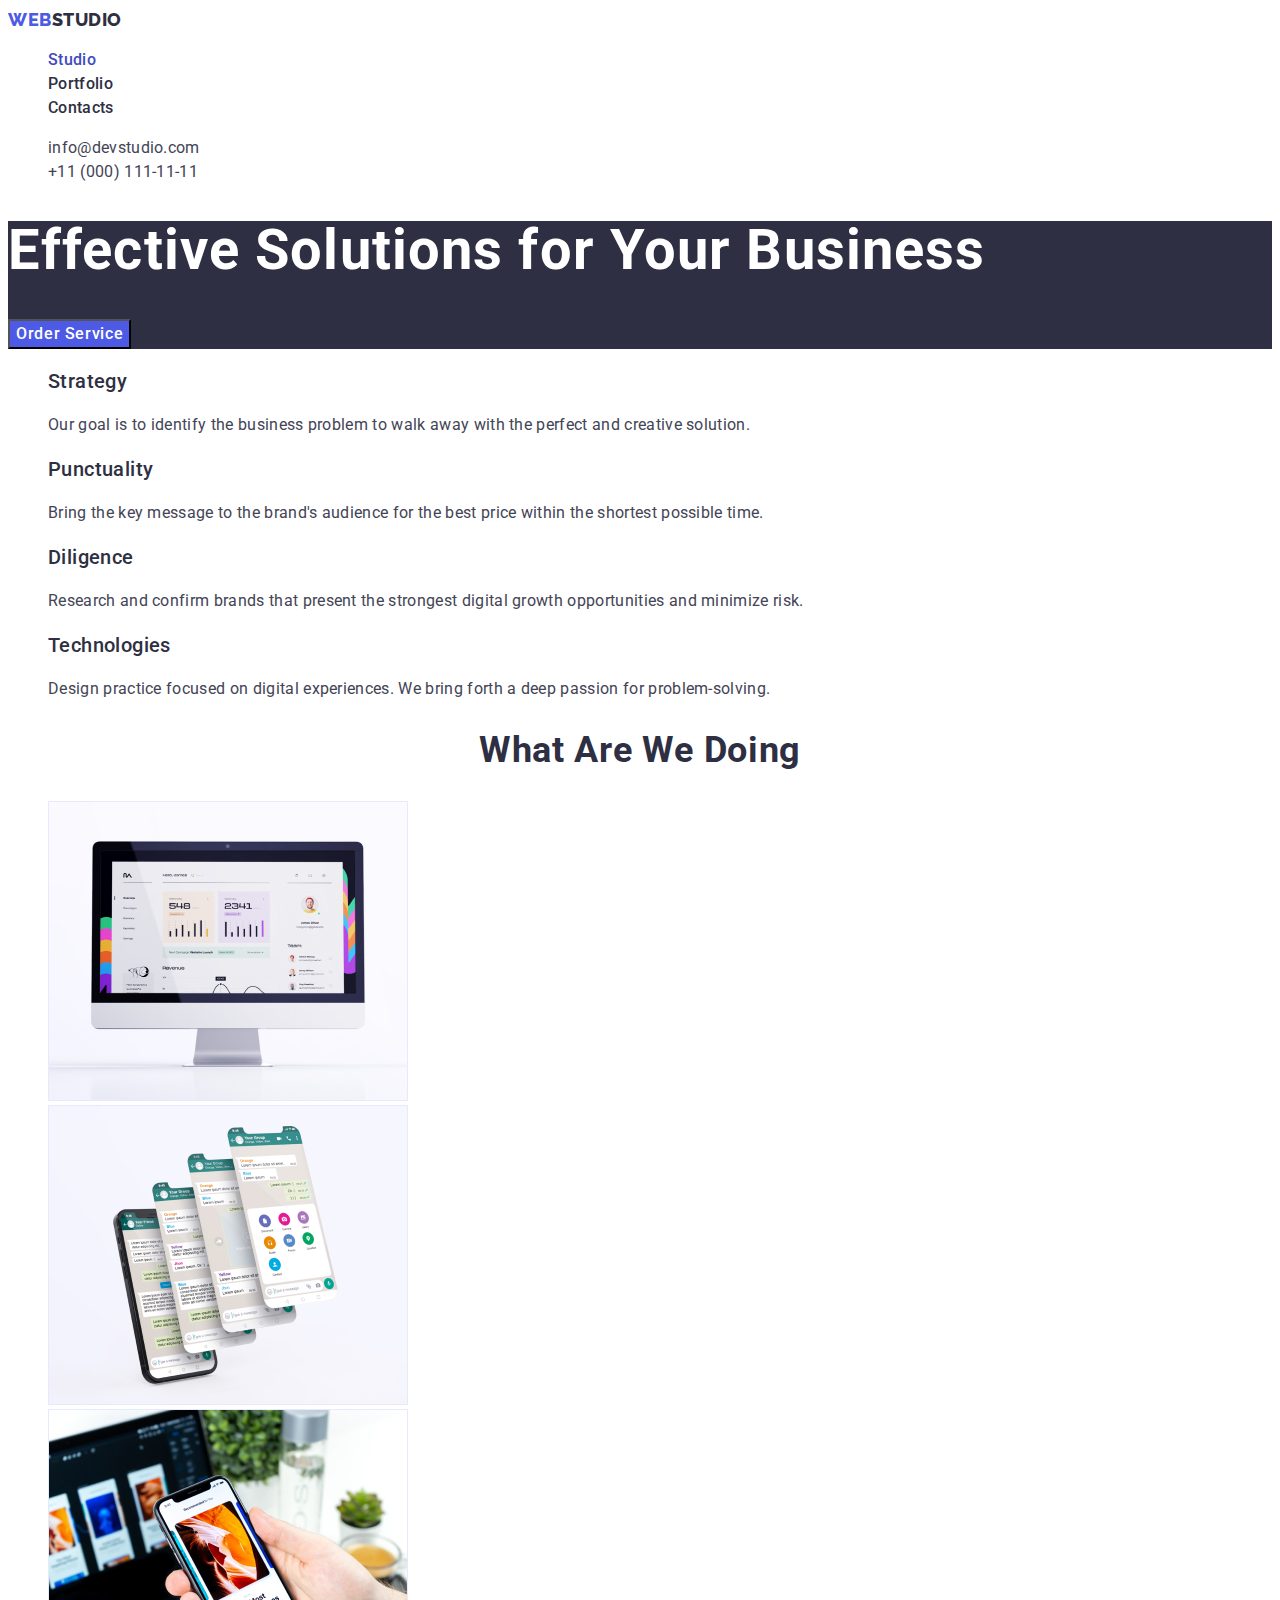
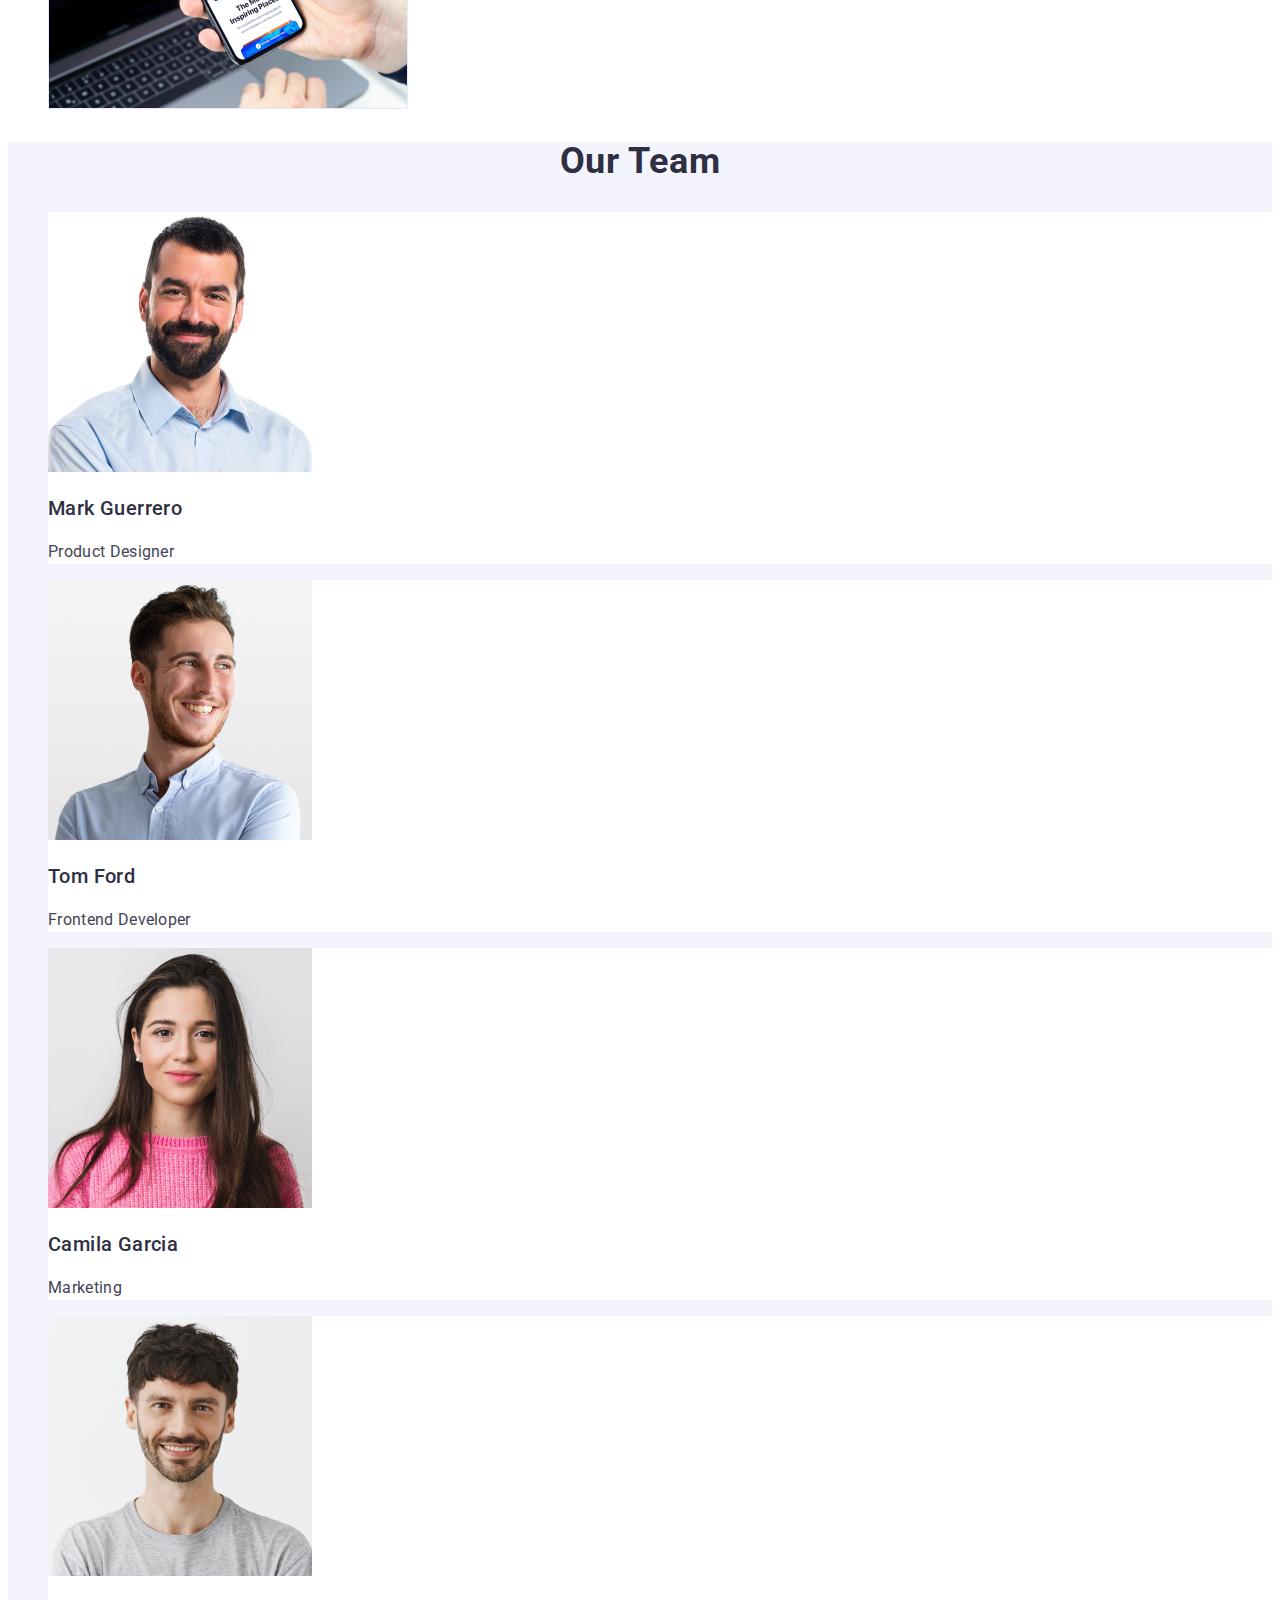
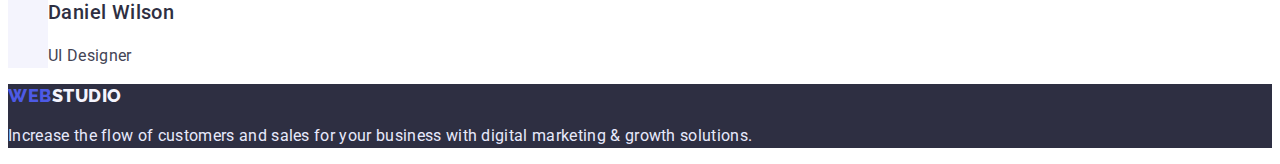
<file: index.html>
<!DOCTYPE html>
<html lang="en">
  <head>
    <meta charset="UTF-8" />
    <meta http-equiv="X-UA-Compatible" content="IE=edge" />
    <meta name="viewport" content="width=device-width, initial-scale=1.0" />
    <link rel="preconnect" href="https://fonts.googleapis.com" />
    <link rel="preconnect" href="https://fonts.gstatic.com" crossorigin />
    <link
      href="https://fonts.googleapis.com/css2?family=Raleway:wght@800&family=Roboto:wght@400;500;700;900&display=swap"
      rel="stylesheet"
    />
    <link rel="stylesheet" href="./css/styles.css" />
    <title>Studio</title>
  </head>
  <body>
    <header class="page-header">
      <!-- Навігація по сторінкам сайту -->
      <nav class="page-nav">
        <a class="logo link" href="./index.html">
          <span class="box-logo">Web</span>Studio</a
        >
        <ul class="menu list">
          <li class="menu-item">
            <a class="menu-link current link" href="./index.html">Studio</a>
          </li>
          <li class="menu-item">
            <a class="menu-link link" href="./portfolio.html">Portfolio</a>
          </li>
          <li class="menu-item">
            <a class="menu-link link" href="">Contacts</a>
          </li>
        </ul>
      </nav>
      <!-- Контакти -->
      <address class="contact">
        <ul class="contact-list list">
          <li class="contact-item">
            <a class="contact-gmail link" href="mailto:info@devstudio.com"
              >info@devstudio.com</a
            >
          </li>
          <li class="contact-item">
            <a class="contact-phone-number link" href="tel:+110001111111"
              >+11 (000) 111-11-11</a
            >
          </li>
        </ul>
      </address>
    </header>
    <main>
      <!--Головна сторінка-->
      <section class="hero">
        <h1 class="hero-title title">Effective Solutions for Your Business</h1>
        <button class="modal-btn" type="button">Order Service</button>
      </section>
      <!--Переваги-->
      <section class="features">
        <h2 class="visually-hidden">Features</h2>
        <ul class="features-list list">
          <li class="features-item">
            <h3 class="features-subtitle subtitle">Strategy</h3>
            <p class="features-text text">
              Our goal is to identify the business problem to walk away with the
              perfect and creative solution.
            </p>
          </li>
          <li class="features-item">
            <h3 class="features-subtitle subtitle">Punctuality</h3>
            <p class="features-text text">
              Bring the key message to the brand's audience for the best price
              within the shortest possible time.
            </p>
          </li>
          <li class="features-item">
            <h3 class="features-subtitle subtitle">Diligence</h3>
            <p class="features-text text">
              Research and confirm brands that present the strongest digital
              growth opportunities and minimize risk.
            </p>
          </li>
          <li class="features-item">
            <h3 class="features-subtitle subtitle">Technologies</h3>
            <p class="features-text text">
              Design practice focused on digital experiences. We bring forth a
              deep passion for problem-solving.
            </p>
          </li>
        </ul>
      </section>
      <!--Що ми робимо-->
      <section class="doing">
        <h2 class="doing-headline headline">What are we doing</h2>
        <ul class="doing-list list">
          <li class="doing-item">
            <img
              src="./images/monitor.jpg"
              alt="Monitor"
              width="360"
              height="300"
            />
          </li>
          <li class="doing-item">
            <img
              src="./images/mobile-phone-with-several-screens.jpg"
              alt="Mobile phone with several screens"
              width="360"
              height="300"
            />
          </li>
          <li class="doing-item">
            <img
              src="./images/mobile-phone-and-computer.jpg"
              alt="Mobile phone and computer"
              width="360"
              height="300"
            />
          </li>
        </ul>
      </section>
      <!--Наша команда-->
      <section class="team">
        <h2 class="team-headline headline">Our Team</h2>
        <ul class="list">
          <li class="doing-item">
            <img
              src="./images/mark-guerrero.jpg"
              alt="Photo of Mark Guerrero"
              width="264"
              height="260"
            />
            <h3 class="doing-subtitle subtitle">Mark Guerrero</h3>
            <p class="doing-text text">Product Designer</p>
          </li>
          <li class="doing-item">
            <img
              src="./images/tom-ford.jpg"
              alt="Photo of Tom Ford"
              width="264"
              height="260"
            />
            <h3 class="doing-subtitle subtitle">Tom Ford</h3>
            <p class="doing-text text">Frontend Developer</p>
          </li>
          <li class="doing-item">
            <img
              src="./images/camila-garcia.jpg"
              alt="Photo of Camila Garcia"
              width="264"
              height="260"
            />
            <h3 class="doing-subtitle subtitle">Camila Garcia</h3>
            <p class="doing-text text">Marketing</p>
          </li>
          <li class="doing-item">
            <img
              src="./images/daniel-wilson.jpg"
              alt="Photo of Daniel Wilson"
              width="264"
              height="260"
            />
            <h3 class="doing-subtitle subtitle">Daniel Wilson</h3>
            <p class="doing-text text">UI Designer</p>
          </li>
        </ul>
      </section>
    </main>
    <footer class="footer">
      <a class="footer-logo link" href="./index.html"
        ><span class="box-logo">Web</span>Studio</a
      >
      <p class="footer-text">
        Increase the flow of customers and sales for your business with digital
        marketing & growth solutions.
      </p>
    </footer>
  </body>
</html>
</file>
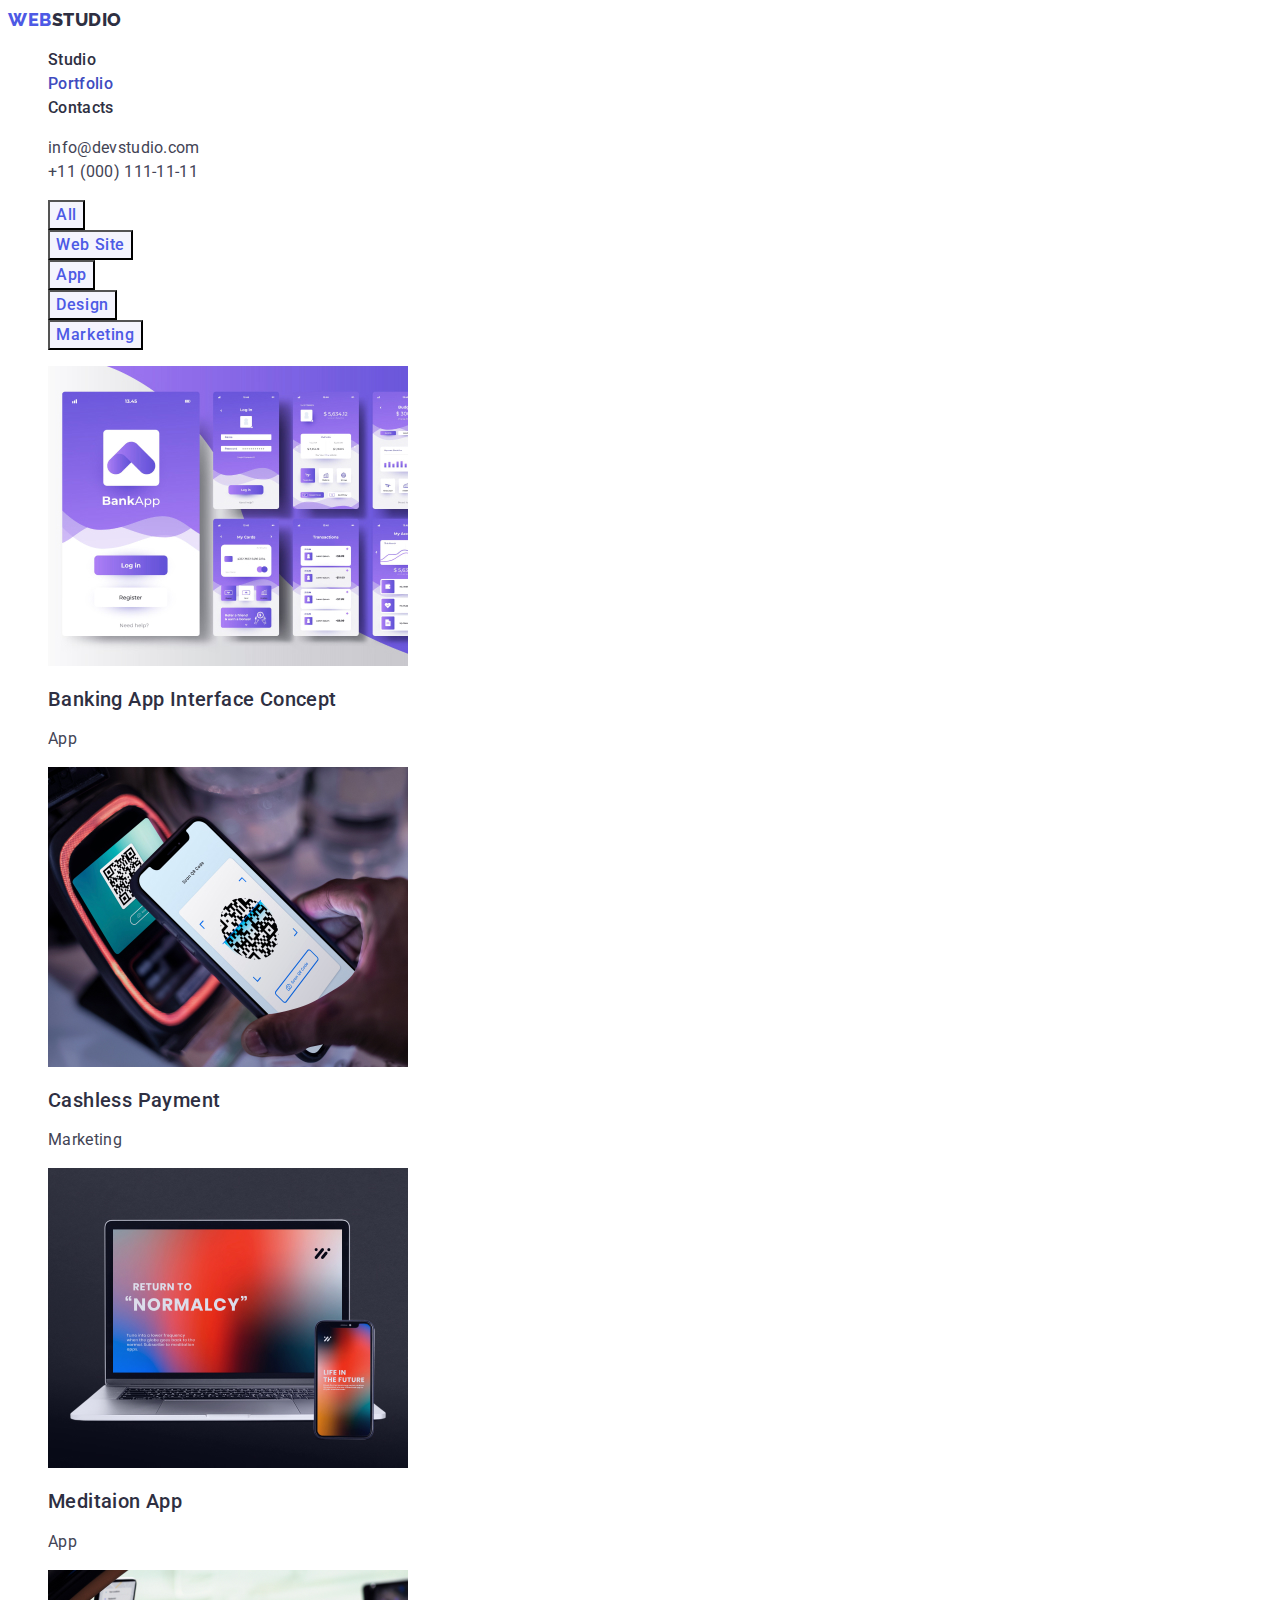
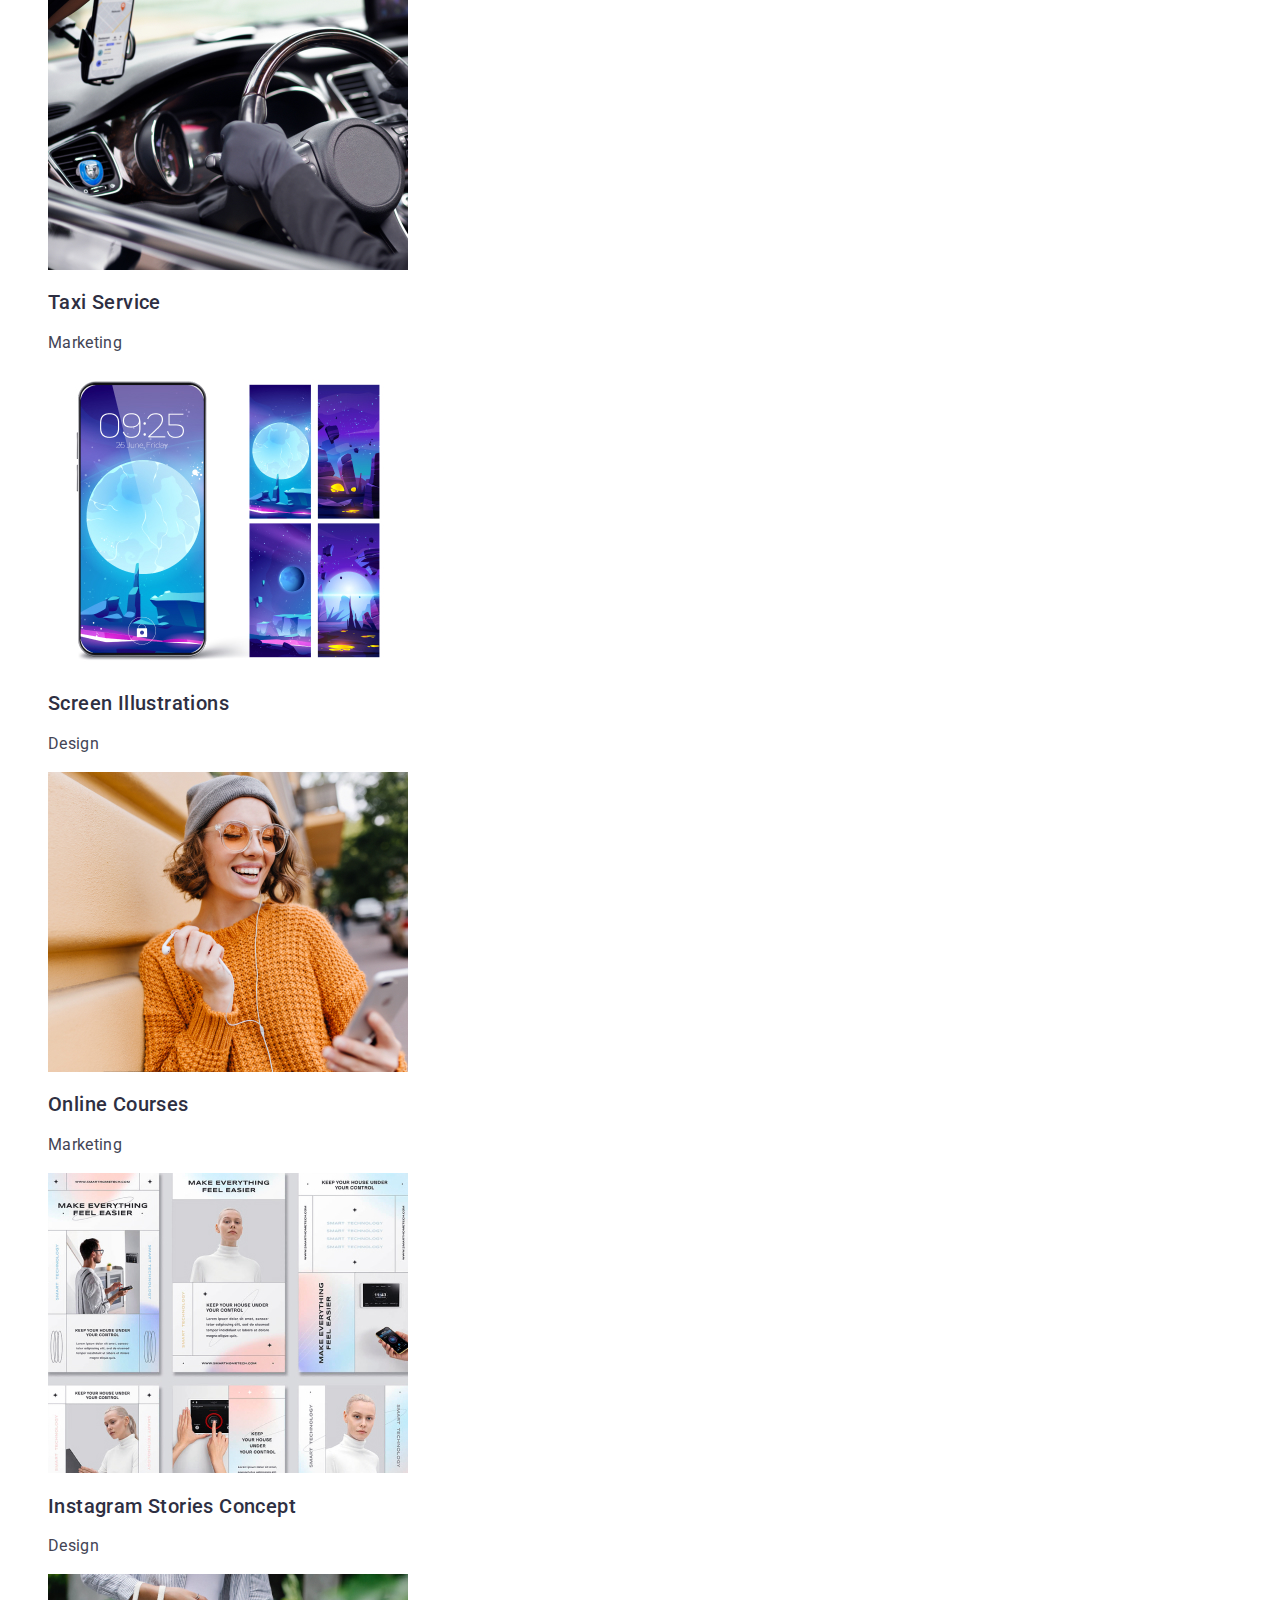
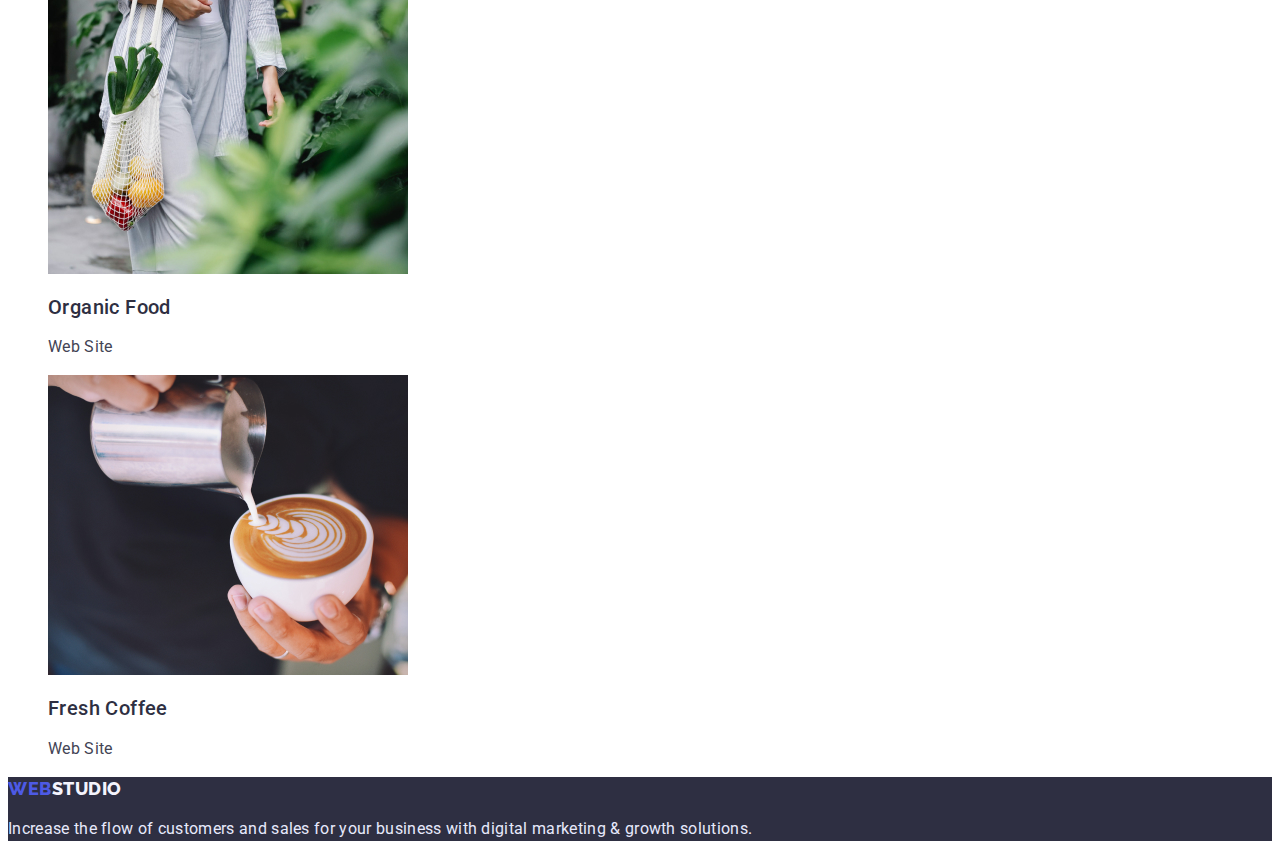
<file: portfolio.html>
<!DOCTYPE html>
<html lang="en">
  <head>
    <meta charset="UTF-8" />
    <meta http-equiv="X-UA-Compatible" content="IE=edge" />
    <meta name="viewport" content="width=device-width, initial-scale=1.0" />
    <title>Document</title>
    <link rel="preconnect" href="https://fonts.googleapis.com" />
    <link rel="preconnect" href="https://fonts.gstatic.com" crossorigin />
    <link
      href="https://fonts.googleapis.com/css2?family=Raleway:wght@800&family=Roboto:wght@400;500;700;900&display=swap"
      rel="stylesheet"
    />
    <link rel="stylesheet" href="./css/styles.css" />
  </head>
  <body>
    <header class="page-header">
      <!-- Навігація по сторінкам сайту -->
      <nav class="page-nav">
        <a class="logo link" href="./index.html">
          <span class="box-logo">Web</span>Studio</a
        >
        <ul class="menu list">
          <li class="menu-item">
            <a class="menu-link link" href="./index.html">Studio</a>
          </li>
          <li class="menu-item">
            <a class="menu-link current link" href="./portfolio.html"
              >Portfolio</a
            >
          </li>
          <li class="menu-item">
            <a class="menu-link link" href="">Contacts</a>
          </li>
        </ul>
      </nav>
      <!-- Контакти -->
      <address class="contact">
        <ul class="contact-list list">
          <li class="contact-item">
            <a class="contact-gmail link" href="mailto:info@devstudio.com"
              >info@devstudio.com</a
            >
          </li>
          <li class="contact-item">
            <a class="contact-phone-number link" href="tel:+110001111111"
              >+11 (000) 111-11-11</a
            >
          </li>
        </ul>
      </address>
    </header>
    <main>
      <h1 class="visually-hidden">Portfolio</h1>
      <!-- Фільтр на сторінці -->
      <section class="filter">
        <ul class="filter-list list">
          <li class="filter-item">
            <button class="filter-btn" type="button">All</button>
          </li>
          <li class="filter-item">
            <button class="filter-btn" type="button">Web Site</button>
          </li>
          <li class="filter-item">
            <button class="filter-btn" type="button">App</button>
          </li>
          <li class="filter-item">
            <button class="filter-btn" type="button">Design</button>
          </li>
          <li class="filter-item">
            <button class="filter-btn" type="button">Marketing</button>
          </li>
        </ul>

        <ul class="works-list list">
          <li class="works-item">
            <img
              src="./images/banking-app-interface-concept.jpg"
              alt="Banking App"
              width="360px"
              height="300"
            />
            <h2 class="works-subtitle subtitle">
              Banking App Interface Concept
            </h2>
            <p class="works-text text">App</p>
          </li>
          <li class="works-item">
            <img
              src="./images/cashless-payment.jpg"
              alt="Cashless Payment"
              width="360px"
              height="300"
            />
            <h2 class="works-subtitle subtitle">Cashless Payment</h2>
            <p class="works-text text">Marketing</p>
          </li>
          <li class="works-item">
            <img
              src="./images/meditaion-app.jpg"
              alt="Notebook with mobile phone"
              width="360px"
              height="300"
            />
            <h2 class="works-subtitle subtitle">Meditaion App</h2>
            <p class="works-text text">App</p>
          </li>
          <li class="works-item">
            <img
              src="./images/taxi-service.jpg"
              alt="Car with driver"
              width="360px"
              height="300"
            />
            <h2 class="works-subtitle subtitle">Taxi Service</h2>
            <p class="works-text text">Marketing</p>
          </li>
          <li class="works-item">
            <img
              src="./images/screen-illustrations.jpg"
              alt="Screen Illustrations"
              width="360px"
              height="300"
            />
            <h2 class="works-subtitle subtitle">Screen Illustrations</h2>
            <p class="works-text text">Design</p>
          </li>
          <li class="works-item">
            <img
              src="./images/online-courses.jpg"
              alt="Smiling girl with mobile"
              width="360px"
              height="300"
            />
            <h2 class="works-subtitle subtitle">Online Courses</h2>
            <p class="works-text text">Marketing</p>
          </li>
          <li class="works-item">
            <img
              src="./images/instagram-stories-concept.jpg"
              alt="Several instagram stories"
              width="360px"
              height="300"
            />
            <h2 class="works-subtitle subtitle">Instagram Stories Concept</h2>
            <p class="works-text text">Design</p>
          </li>
          <li class="works-item">
            <img
              src="./images/organic-food.jpg"
              alt="Human with vegatables"
              width="360px"
              height="300"
            />
            <h2 class="works-subtitle subtitle">Organic Food</h2>
            <p class="works-text text">Web Site</p>
          </li>
          <li class="works-item">
            <img
              src="./images/fresh-coffee.jpg"
              alt="Cofee with milk"
              width="360px"
              height="300"
            />
            <h2 class="works-subtitle subtitle">Fresh Coffee</h2>
            <p class="works-text text">Web Site</p>
          </li>
        </ul>
      </section>
    </main>
    <footer class="footer">
      <a class="footer-logo link" href="./index.html"
        ><span class="box-logo">Web</span>Studio</a
      >
      <p class="footer-text">
        Increase the flow of customers and sales for your business with digital
        marketing & growth solutions.
      </p>
    </footer>
  </body>
</html>
</file>
<file: css/styles.css>
:root {
  --title-color-theme-light: #2e2f42;
  --text-color-theme-light: #434455;
  --title-color-theme-dark: #ffffff;
  --text-color-theme-dark: #e7e9fc;
  --accent-color: #404bbf;
  --primary-font: "Roboto", sans-serif;
  --secondary-font: "Raleway", sans-serif;
  --background-button-color-theme-light: #f4f4fd;
  --text-button-color-theme-light: #4d5ae5;
}

.list {
  list-style: none;
}

.link {
  text-decoration: none;
}

body {
  font-family: var(--primary-font);
  font-style: normal;
  color: var(--text-color-theme-light);
}

button {
  font-family: inherit;
}

.visually-hidden {
  position: absolute;
  white-space: nowrap;
  width: 1px;
  height: 1px;
  overflow: hidden;
  border: 0;
  padding: 0;
  clip: rect(0 0 0 0);
  clip-path: inset(50%);
  margin: -1px;
}

/* =========================HEADER==================================== */
.logo {
  font-family: var(--secondary-font);
  font-weight: 800;
  font-size: 18px;
  line-height: 1.33;
  letter-spacing: 0.03em;
  text-transform: uppercase;
  color: var(--title-color-theme-light);
}

.box-logo {
  font-family: var(--secondary-font);
  font-weight: 800;
  font-size: 18px;
  line-height: 1.33;
  letter-spacing: 0.03em;
  text-transform: uppercase;
  color: var(--text-button-color-theme-light);
}

.menu-link {
  font-weight: 500;
  font-size: 16px;
  line-height: 1.5;
  letter-spacing: 0.02em;
  color: var(--title-color-theme-light);
}

.menu-link:hover,
.menu-link:focus,
.menu-link.current {
  color: var(--accent-color);
}

.contact {
  font-style: normal;
}

.contact-gmail,
.contact-phone-number {
  font-size: 16px;
  line-height: 1.5;
  letter-spacing: 0.02em;
  color: var(--text-color-theme-light);
}

.contact-gmail:hover,
.contact-gmail:focus,
.contact-phone-number:hover,
.contact-phone-number:focus {
  color: var(--accent-color);
}

/* =========================/HEADER==================================== */

/* =========================HERO==================================== */

.hero {
  background-color: var(--title-color-theme-light);
}
.hero > .hero-title {
  font-size: 56px;
  line-height: 1.07;
  letter-spacing: 0.02em;
  color: var(--title-color-theme-dark);
}

.modal-btn {
  font-weight: 500;
  font-size: 16px;
  line-height: 1.5;
  letter-spacing: 0.04em;
  color: var(--title-color-theme-dark);
  background-color: var(--text-button-color-theme-light);
  cursor: pointer;
}

.modal-btn:hover,
.modal-btn:focus {
  color: var(--title-color-theme-dark);
  background-color: var(--accent-color);
}
/* =========================/HERO==================================== */

/* =========================MAIN==================================== */
.headline {
  font-weight: 700;
  font-size: 36px;
  line-height: 1.11;
  text-align: center;
  letter-spacing: 0.02em;
  text-transform: capitalize;
  color: var(--title-color-theme-light);
}
.subtitle {
  font-weight: 500;
  font-size: 20px;
  line-height: 1.2;
  letter-spacing: 0.02em;
  color: var(--title-color-theme-light);
}

.text {
  font-size: 16px;
  line-height: 1.5;
  letter-spacing: 0.02em;
  color: var(--text-color-theme-light);
}

.filter-btn {
  font-weight: 500;
  font-size: 16px;
  line-height: 1.5;
  letter-spacing: 0.04em;
  color: var(--text-button-color-theme-light);
  background-color: var(--background-button-color-theme-light);
  cursor: pointer;
}

.filter-btn:hover,
.filter-btn:focus {
  color: var(--title-color-theme-dark);
  background-color: var(--accent-color);
}

.team {
  background: var(--background-button-color-theme-light);
}

.doing-item {
  background: var(--title-color-theme-dark);
}
/* =========================/MAIN==================================== */

/* =========================FOOTER==================================== */

.footer {
  background: var(--title-color-theme-light);
}
.footer-logo {
  font-family: var(--secondary-font);
  font-weight: 800;
  font-size: 18px;
  line-height: 1.17;
  letter-spacing: 0.03em;
  text-transform: uppercase;
  color: var(--background-button-color-theme-light);
}

.footer-text {
  font-size: 16px;
  line-height: 1.5;
  letter-spacing: 0.02em;
  color: #e7e9fc;
}

/* =========================/FOOTER==================================== */
</file>
